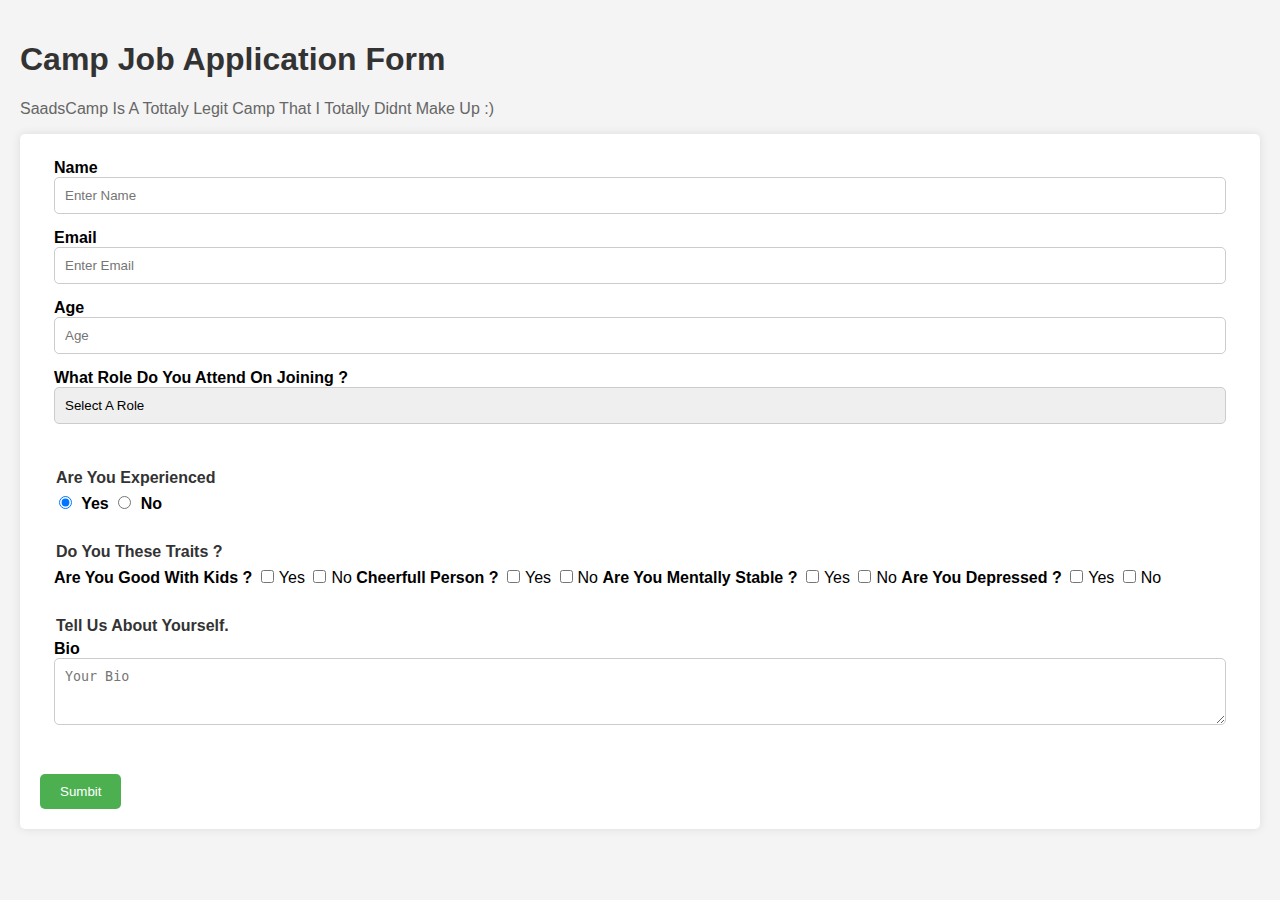
<file: campform/index.html>
<!DOCTYPE html>
<html lang="en">

<head>
    <meta charset="UTF-8">
    <meta name="viewport" content="width=device-width, initial-scale=1.0">
    <link rel="stylesheet" href="styles.css" />
    <title>SaadsCamp</title>
</head>

<body>

    <h1 id="title">Camp Job Application Form</h1>
    <p id="description">
        SaadsCamp Is A Tottaly Legit Camp That I Totally Didnt Make Up :)
    </p>
    <form id="survey-form">
        <fieldset>
            <!-- name -->
            <label id="name-label" for="name">Name</label>
            <input type="text" id="name" name="name" placeholder="Enter Name" required />
            <!-- email -->
            <label id="email-label" for="email">Email</label>
            <input type="email" id="email" name="email" placeholder="Enter Email" required />
            <!-- age -->
            <label id="number-label" for="age">Age</label>
            
            <input type="number" id="number" name="age" min="18" max="21" placeholder="Age" />
            <!-- role -->
            <label id="role-label" for="role" >
                What Role Do You Attend On Joining ?
            </label>
            <select id="dropdown" name="role">
                <option selected>Select A Role</option>
                <option value="1">Web Developer Counsellor</option>
                <option value="2">App Developer Counsellor</option>
                <option value="3">Game Developer Counsellor</option>
            </select>
        </fieldset>
        <fieldset>
            <legend>Are You Experienced</legend>
            <!-- are you experienced ? -->
            <label id="label-yes" >
                <input type="radio" name="experienced" value="yes" checked /> Yes
            </label>
            <label id="label-no">
                <input type="radio" name="experienced" value="no" /> No
            </label>
        </fieldset>
        <!-- traits -->
        <fieldset>
            <legend>Do You These Traits ?</legend>
            <!-- Question #1 -->
            <label for="good-with-kids">Are You Good With Kids ?</label>
            <input id="traits-chbx" type="checkbox" name="good-with-kids" value="yes" />Yes        
            <input id="traits-chbx" type="checkbox" name="good-with-kids" value="no" />No     
            <!-- Question #2 -->
            <label for="cheerful-person">Cheerfull Person ?</label>
            <input id="traits-chbx" type="checkbox" name="cheerful-person" value="yes" />Yes        
            <input id="traits-chbx" type="checkbox" name="cheerful-person" value="no" />No     
            <!-- Question #3 -->
            <label for="mentally-stable">Are You Mentally Stable ?</label>
            <input id="traits-chbx" type="checkbox" name="mentally-stable" value="yes" />Yes        
            <input id="traits-chbx" type="checkbox" name="mentally-stable" value="no" />No     
            <!-- Question #4 -->
            <label for="depression">Are You Depressed ?</label>
            <input id="traits-chbx" type="checkbox" name="depression" value="yes" />Yes        
            <input id="traits-chbx" type="checkbox" name="depression" value="no" />No        
        </fieldset>

        <fieldset>
            <legend>Tell Us About Yourself.</legend>
            <label for="bio">
                Bio
            </label>
            <textarea id="bio" name="bio" cols="30" rows="3" placeholder="Your Bio" required></textarea>
        </fieldset>
        
        <button id="submit" type="submit" name="submit">Sumbit</button>


    </form>


</body>

</html>
</file>
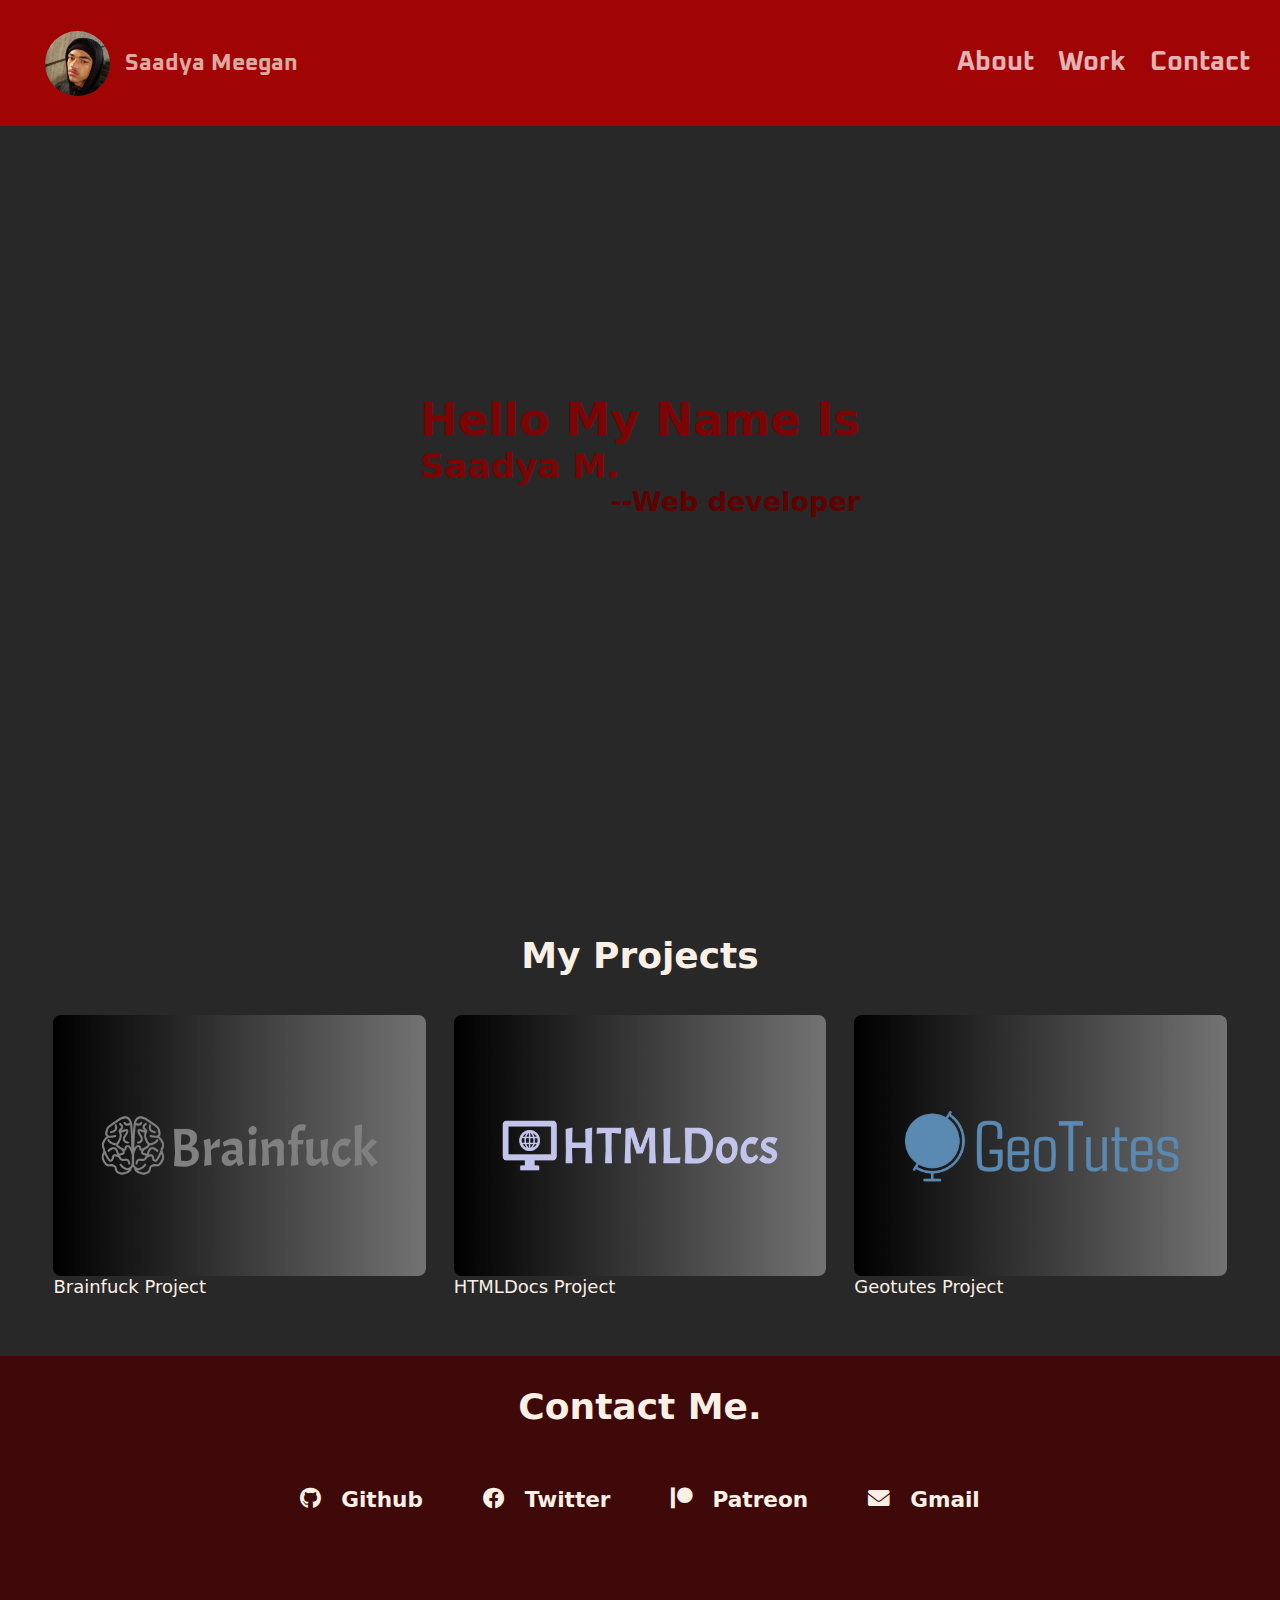
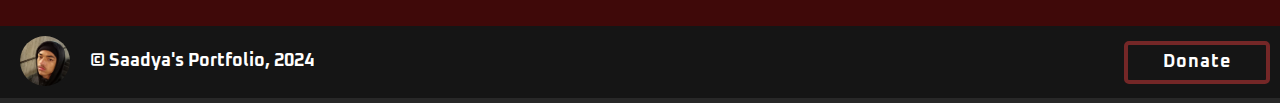
<file: saadya-profolio/index.html>
<!doctype html>
<html lang="en">
  <head>
    <meta charset="UTF-8" />
    <meta name="viewport" content="width=device-width, initial-scale=1.0" />
    <link
      href="https://fonts.googleapis.com/css?family=Anton%7CBaskervville%7CRaleway&display=swap"
      rel="stylesheet"
    />
    <link rel="preconnect" href="https://fonts.googleapis.com" />
    <link rel="preconnect" href="https://fonts.gstatic.com" crossorigin />
    <link
      href="https://fonts.googleapis.com/css2?family=Jaro:opsz@6..72&display=swap"
      rel="stylesheet"
    />
    <link rel="preconnect" href="https://fonts.googleapis.com" />
    <link rel="preconnect" href="https://fonts.gstatic.com" crossorigin />
    <link rel="preconnect" href="https://fonts.googleapis.com" />
    <link rel="preconnect" href="https://fonts.gstatic.com" crossorigin />
    <link
      href="https://fonts.googleapis.com/css2?family=Oxanium:wght@200..800&family=Space+Grotesk&display=swap"
      rel="stylesheet"
    />
    <link
      rel="stylesheet"
      href="https://cdnjs.cloudflare.com/ajax/libs/font-awesome/6.0.0-beta3/css/all.min.css"
    />
    <link rel="stylesheet" href="./styles.css" />
    <title>Portfolio - Saadya Meegan</title>
  </head>
  <body>
    <!-- navbar  -->
    <header class="header">
      <!-- logo -->
      <section class="header-container">
        <figure class="header-logo-container">
          <img src="./imgs/pfp.png" alt="Logo" id="nav-logo" />
          <figcaption class="oxanium">Saadya Meegan</figcaption>
        </figure>
        <script>
          // redirect to guthub
          const redirectToGitHubPage = document.getElementById("nav-logo");
          redirectToGitHubPage.onclick = () => {
            window.open(
              "https://github.com/AlexIsTripping/my-Freecodecamp-projects",
              "_blank"
            );
          };
        </script>
      </section>

      <section class="header-container">
        <!-- anchors -->
        <nav class="header-nav-container" id="navbar">
          <ul class="nav-anchor-links-list">
            <li class="nav-anchor-link-list">
              <a
                target="_self"
                href="#welcome-section"
                class="nav-anchor-link oxanium"
                >About</a
              >
            </li>
            <li class="nav-anchor-link-list">
              <a target="_self" href="#work" class="nav-anchor-link oxanium"
                >Work</a
              >
            </li>
            <li class="nav-anchor-link-list">
              <a target="_self" href="#contact" class="nav-anchor-link oxanium"
                >Contact</a
              >
            </li>
          </ul>
        </nav>
      </section>
    </header>
    <!-- main content -->
    <main class="main-content">
      <!-- title -->
      <section class="main-section main-section-about" id="welcome-section">
        <!--header  -->
        <header class="main-section-header header-about">
          <h2 class="main-section-heading welcome-heading text-center">
            Hello My Name Is
          </h2>
          <h2
            class="main-section-header welcome-heading main-section-header-heading-name text-left"
          >
            Saadya M.
          </h2>
          <h4 class="main-section-sub-heading welcome-sub-heading text-right">
            --Web developer
          </h4>
        </header>
      </section>
      <!-- my  projects -->
      <section class="main-section" id="work">
        <header class="main-section-header">
          <h2 class="main-section-heading">My Projects</h2>
        </header>
        <span class="project-cards-wrapper">
          <span class="project-card project-card-1">
            <figure class="project-card-img-container">
              <img
                class="project-card-img"
                src="./imgs/project-imgs/brianfuck -  logo.png"
                alt="BrainFuck Slide 1"
                id="project-card-1-img-1"
              />
              <img
                class="project-card-img"
                src="./imgs/project-imgs/brainfuck - 1.png"
                alt="BrainFuck Slide 2"
                id="project-card-1-img-2"
              />
              <img
                class="project-card-img"
                src="./imgs/project-imgs/brainfuck - 2.png"
                alt="BrainFuck Slide 3"
                id="project-card-1-img-3"
              />

              <figcaption>Brainfuck Project</figcaption>
            </figure>
          </span>
          <span class="project-card project-card-2">
            <figure class="project-card-img-container">
              <img
                class="project-card-img"
                src="./imgs/project-imgs/htmldocs - logo.png"
                alt="HTMLDocs Slide 1"
                id="project-card-2-img-1"
              />
              <img
                class="project-card-img"
                src="./imgs/project-imgs/htmldocs - 1.png"
                alt="HTMLDocs Slide 2"
                id="project-card-2-img-2"
              />
              <img
                class="project-card-img"
                src="./imgs/project-imgs/htmldocs - 2.png"
                alt="HTMLDocs Slide 3"
                id="project-card-2-img-3"
              />
              <img
                class="project-card-img"
                src="./imgs/project-imgs/htmldocs - 3.png"
                alt="HTMLDocs Slide 4"
                id="project-card-2-img-4"
              />

              <figcaption>HTMLDocs Project <i ></i></figcaption>
            </figure>
          </span>
          <span class="project-card project-card-3">
            <figure class="project-card-img-container">
              <img
                class="project-card-img"
                src="./imgs/project-imgs/Geotutes - logo.png"
                alt="Geotutes Slide 1"
                id="project-card-3-img-1"
              />
              <img
                class="project-card-img"
                src="./imgs/project-imgs/Geotutes - 1.png"
                alt="Geotutes Slide 2"
                id="project-card-3-img-2"
              />
              <img
                class="project-card-img"
                src="./imgs/project-imgs/Geotutes - 2.png"
                alt="Geotutes Slide 3"
                id="project-card-3-img-3"
              />
              <img
                class="project-card-img"
                src="./imgs/project-imgs/Geotutes - 3.png"
                alt="Geotutes Slide 4"
                id="project-card-3-img-4"
              />
              <figcaption>Geotutes Project</figcaption>
            </figure>
          </span>
        </span>
      </section>
      <!-- contact -->
      <section class="main-section" id="contact">
        <header class="main-section-header">
          <h2 class="main-section-heading" id="contact-me-header">
            Contact Me.
          </h2>
        </header>
        <span class="contact-socials-wrapper">
          <span class="contact-social-container contact-social-1-card">
            <i class="contact-social-icon fab fa-github"></i>
            <p class="contact-social-p">Github</p>
          </span>
          <span class="contact-social-container contact-social-2-card">
            <i class="contact-social-icon fab fa-facebook"></i>
            <p class="contact-social-p">Twitter</p>
          </span>
          <span class="contact-social-container contact-social-3-card">
            <i class="contact-social-icon fab fa-patreon"></i>
            <p class="contact-social-b">Patreon</p>
          </span>
          <span class="contact-social-container contact-social-4-card">
            <i class="contact-social-icon fas fa-envelope"></i>
            <p class="contact-social-b">Gmail</p>
          </span>
          <script>
            const contactMeOnMySocialsBtnLol = [
              document.querySelector(".contact-social-1-card"),
              document.querySelector(".contact-social-2-card"),
              document.querySelector(".contact-social-3-card"),
              document.querySelector(".contact-social-4-card")
            ];
            contactMeOnMySocialsBtnLol[0].onclick = () => {
              window.open('https://github.com/AlexIsTripping/my-Freecodecamp-projects');
            }
            contactMeOnMySocialsBtnLol[1].onclick = () => {
              window.open('https://x.com/SaadsIsTripping');
            }
            contactMeOnMySocialsBtnLol[2].onclick = () => {
              window.open('https://www.patreon.com/user?u=130428253', '_blank');
            }
            contactMeOnMySocialsBtnLol[3].onclick = () => {
              window.open('https://www.snmeeg@gmail.com', '_blank');
            }

          </script>
        </span>
      </section>

      <footer class="--footer oxanium" id="footer">
        <span class="flex_container">
          <span class="footer_logo_icon_container">
            <img
              src="./imgs/pfp.png"
              alt="Logo icon"
              id="footer_logo_icon"
              width="100%"
            />
            <script>
              footerLogoIcon = document.getElementById("footer_logo_icon");
              footerLogoIcon.onclick = () => {
                window.location.href = "./index.php";
              };
            </script>
          </span>
          <!-- copywrite -->
          <span class="footer_copywrite_container">
            <p id="footer_copywrite" class="oxanium">
              © Saadya's Portfolio, 2024
            </p>
          </span>
        </span>
        <span class="footer_contact_btn_container">
          <button id="footer_donate_btn" class="oxanium" type="button">
            Donate
          </button>
          <script>
            const footerDonateBtn = document.getElementById("footer_donate_btn");
            footerDonateBtn.onclick = () => {
              window.open('https://www.patreon.com/user?u=130428253&fan_landing=true&view_as=public', '_blank')
            };
          </script>
        </span>
      </footer>
    </main>

    <!-- freecodecamp needs to see my code imma add it here as well but you can go to my github if you want the code -->
    <script>
      const projectCards = [
        document.querySelector(".project-card-1"),
        document.querySelector(".project-card-2"),
        document.querySelector(".project-card-3"),
      ];

      projectCards[0].onclick = () => {
        window.open('https://github.com/AlexIsTripping/my-Freecodecamp-projects/tree/main/brainfuck-site', '_blank');
      }

      projectCards[1].onclick = () => {
        window.open('https://github.com/AlexIsTripping/my-Freecodecamp-projects/tree/main/html-documentation', '_blank');
      }

      projectCards[2].onclick = () => {
        window.open('https://github.com/AlexIsTripping/my-Freecodecamp-projects/tree/main/GeoTutes', '_blank');
      }

      const proj_img_cards = [
        [
          document.getElementById("project-card-1-img-1"),
          document.getElementById("project-card-1-img-2"),
          document.getElementById("project-card-1-img-3"),
        ],
        [
          document.getElementById("project-card-2-img-1"),
          document.getElementById("project-card-2-img-2"),
          document.getElementById("project-card-2-img-3"),
          document.getElementById("project-card-2-img-4"),
        ],
        [
          document.getElementById("project-card-3-img-1"),
          document.getElementById("project-card-3-img-2"),
          document.getElementById("project-card-3-img-3"),
          document.getElementById("project-card-3-img-4"),
        ],
      ];

      let timerForSlides = [0, 0, 0];
      let hoverIntervals = [null, null, null];

      function startTimer(cardIndex) {
        hoverIntervals[cardIndex] = setInterval(() => {
          timerForSlides[cardIndex]++;
          console.log(
            `Timer for card ${cardIndex + 1}: ${timerForSlides[cardIndex]}`
          );

          proj_img_cards[cardIndex].forEach(
            (img) => (img.style.display = "none")
          );

          let slideIndex =
            timerForSlides[cardIndex] % proj_img_cards[cardIndex].length;
          proj_img_cards[cardIndex][slideIndex].style.display = "block";
          console.log(`Show slide ${slideIndex + 1} for card ${cardIndex + 1}`);
        }, 1000);
      }

      function stopTimer(cardIndex) {
        clearInterval(hoverIntervals[cardIndex]);
        proj_img_cards[cardIndex].forEach(
          (img) => (img.style.display = "none")
        );
        proj_img_cards[cardIndex][0].style.display = "block";
        timerForSlides[cardIndex] = 0;
      }

      projectCards.forEach((card, index) => {
        card.addEventListener("mouseenter", () => startTimer(index));
        card.addEventListener("mouseleave", () => stopTimer(index));
      });
    </script>
    <!-- <script src="./work-cards.js"></script> -->
  </body>
</html>
</file>
<file: campform/styles.css>
body {
    font-family: Arial, sans-serif;
    background-color: #f4f4f4;
    margin: 0;
    padding: 20px;
}

#survey-form {
    background-color: #fff;
    padding: 20px;
    border-radius: 5px;
    box-shadow: 0 0 10px rgba(0, 0, 0, 0.1);
}

h1 {
    color: #333;
}

p {
    color: #666;
}

label {
    font-weight: bold;
}

input[type="text"],
input[type="email"],
input[type="number"],
textarea,
select {
    width: 100%;
    padding: 10px;
    margin-bottom: 15px;
    border: 1px solid #ccc;
    border-radius: 5px;
    box-sizing: border-box;
}

select {
    appearance: none;
}

button {
    background-color: #4CAF50;
    color: white;
    padding: 10px 20px;
    border: none;
    border-radius: 5px;
    cursor: pointer;
}

fieldset {
    border: none;
    margin-bottom: 20px;
}

legend {
    font-weight: bold;
    color: #333;
}

input[type="radio"],
input[type="checkbox"] {
    margin-right: 5px;
}

#traits-chbx label {
    margin-right: 15px;
}
</file>
<file: saadya-profolio/styles.css>
/* © Saadya Meegans Code - All Right Reserved */
@import url(./data.css); /* import data  */
@import url(./animation-keyframes.css); /* import keyframes  */
@import url(./about-animation.css); /* this is the abouts background animation */
@import url(./my-project-animation.css); /* with will import the animation for work section  */

:root {
  /* logo */
  --logo-color-color1: #151515;
  --logo-color-color2: #3c0303;

  /* about heading */
  --about-bg-color-color1: #151515;
  --about-bg-color-color2: #3c0303;
  --about-bg-color-color3: #830202;
  --about-bg-color-color4: #c40808;

  --text-heading-color: #7b0404;
  --text-sub-heading-color: #5d0101;

  /* work data */
  --work-color1: #737373;
  --work-color2: #333333;
}

/* logo */
@keyframes logoPfp {
  0% {
    width: 10%;
    background: linear-gradient(
      45deg,
      var(--logo-color-color1) 0%,
      var(--logo-color-color1) 10%
    );
  }
  10% {
    border-top-right-radius: 50%;
    border-bottom-right-radius: 20%;
  }
  25% {
    width: 25%;
    background: linear-gradient(
      45deg,
      var(--logo-color-color1) 0%,
      var(--logo-color-color2) 10%,
      var(--logo-color-color2) 25%
    );
  }
  35% {
    border-bottom-right-radius: 20%;
    border-top-right-radius: 50%;
  }
  50% {
    width: 50%;
    background: linear-gradient(
      45deg,
      var(--logo-color-color1) 0%,
      var(--logo-color-color2) 10%,
      var(--logo-color-color1) 25%,
      var(--logo-color-color1) 50%
    );
  }
  65% {
    border-bottom-right-radius: 20%;
    border-top-right-radius: 50%;
  }

  75% {
    width: 75%;
    background: linear-gradient(
      45deg,
      var(--logo-color-color1) 0%,
      var(--logo-color-color2) 10%,
      var(--logo-color-color1) 25%,
      var(--logo-color-color2) 50%,
      var(--logo-color-color2) 75%
    );
  }

  100% {
    width: 60%;
    background: linear-gradient(
      45deg,
      var(--logo-color-color1) 0%,
      var(--logo-color-color2) 10%,
      var(--logo-color-color1) 25%,
      var(--logo-color-color2) 50%,
      var(--logo-color-color2) 75%,
      var(--logo-color-color2) 100%
    );
  }
}

/* About Section Animated Background  */
@keyframes AboutSection {
  0% {
    background: linear-gradient(
      to bottom right,
      var(--about-bg-color-color1),
      var(--about-bg-color-color2)
    );
  }
  10% {
    background: linear-gradient(
      to bottom right,
      var(--about-bg-color-color2),
      var(--about-bg-color-color1)
    );
  }
  20% {
    background: linear-gradient(
      to bottom right,
      var(--about-bg-color-color1),
      var(--about-bg-color-color2)
    );
  }
  30% {
    background: linear-gradient(
      to bottom right,
      var(--about-bg-color-color2),
      var(--about-bg-color-color1)
    );
  }
  40% {
    background: linear-gradient(
      to bottom right,
      var(--about-bg-color-color1),
      var(--about-bg-color-color2)
    );
  }
  50% {
    background: linear-gradient(
      to bottom right,
      var(--logo-color-color2),
      var(--logo-color-color1)
    );
  }
  60% {
    background: linear-gradient(
      to bottom right,
      var(--about-bg-color-color1),
      var(--about-bg-color-color2)
    );
  }
  70% {
    background: linear-gradient(
      to bottom right,
      var(--logo-color-color2),
      var(--logo-color-color1)
    );
  }
  80% {
    background: linear-gradient(
      to bottom right,
      var(--about-bg-color-color1),
      var(--about-bg-color-color2)
    );
  }
  90% {
    background: linear-gradient(
      to bottom right,
      var(--logo-color-color2),
      var(--logo-color-color1)
    );
  }
  100% {
    background: linear-gradient(
      to bottom right,
      var(--about-bg-color-color1),
      var(--about-bg-color-color2)
    );
  }
}

@import url(./data.css);
/* @keyframes work-cards {
  0% {
    background: linear-gradient(
      -45deg,
      var(--work-color1) 0%,
      var(--work-color1) 40%,
      var(--work-color2) 60%,
      var(--work-color2) 100%
    );
  }
  10% {
    background: linear-gradient(
      -45deg,
      var(--work-color2) 0%,
      var(--work-color2) 40%,
      var(--work-color1) 60%,
      var(--work-color1) 100%
    );
  }
  20% {
    background: linear-gradient(
      -45deg,
      var(--work-color1) 0%,
      var(--work-color1) 40%,
      var(--work-color2) 60%,
      var(--work-color2) 100%
    );
  }
  30% {
    background: linear-gradient(
      -45deg,
      var(--work-color2) 0%,
      var(--work-color2) 40%,
      var(--work-color1) 60%,
      var(--work-color1) 100%
    );
  }
  40% {
    background: linear-gradient(
      -45deg,
      var(--work-color1) 0%,
      var(--work-color1) 40%,
      var(--work-color2) 60%,
      var(--work-color2) 100%
    );
  }
  50% {
    background: linear-gradient(
      -45deg,
      var(--work-color2) 0%,
      var(--work-color2) 40%,
      var(--work-color1) 60%,
      var(--work-color1) 100%
    );
  }
  60% {
    background: linear-gradient(
      -45deg,
      var(--work-color1) 0%,
      var(--work-color1) 40%,
      var(--work-color2) 60%,
      var(--work-color2) 100%
    );
  }
  70% {
    background: linear-gradient(
      -45deg,
      var(--work-color2) 0%,
      var(--work-color2) 40%,
      var(--work-color1) 60%,
      var(--work-color1) 100%
    );
  }
  80% {
    background: linear-gradient(
      -45deg,
      var(--work-color1) 0%,
      var(--work-color1) 40%,
      var(--work-color2) 60%,
      var(--work-color2) 100%
    );
  }
  90% {
    background: linear-gradient(
      -45deg,
      var(--work-color2) 0%,
      var(--work-color2) 40%,
      var(--work-color1) 60%,
      var(--work-color1) 100%
    );
  }
  100% {
    background: linear-gradient(
      -45deg,
      var(--work-color1) 0%,
      var(--work-color1) 40%,
      var(--work-color2) 60%,
      var(--work-color2) 100%
    );
  }
} */

@keyframes work-card-1 {
  0% {
    transform: translateY(5px) rotate(-10deg);
  }
  50% {
    transform: translateY(20px) rotate(10deg);
  }
  80% {
    transform: translateY(20px) rotate(-10deg);
  }
  90% {
    transform: translateY(10px) rotate(5deg);
  }
  100% {
    transform: translateY(0px) rotate(0deg);
  }
}
@keyframes work-card-2 {
  0% {
    transform: translateY(5px) rotate(10deg);
  }
  50% {
    transform: translateY(20px) rotate(-10deg);
  }
  80% {
    transform: translateY(20px) rotate(10deg);
  }
  90% {
    transform: translateY(10px) rotate(-5deg);
  }
  100% {
    transform: translateY(0px) rotate(0deg);
  }
}

@keyframes work-card-3 {
  0% {
    transform: translateY(5px) rotate(-10deg);
  }
  50% {
    transform: translateY(20px) rotate(10deg);
  }
  80% {
    transform: translateY(20px) rotate(-10deg);
  }
  90% {
    transform: translateY(10px) rotate(5deg);
  }
  100% {
    transform: translateY(0px) rotate(0deg);
  }
}


@keyframes social-icons {
  0% {
    transform: translateY(0);
  }
  50% {
    transform: translateY(-20px);

  }
  100% {
    transform: translateY(0px);
  }
}

*,
::before,
::after {
  padding: 0;
  margin: 0;
  box-sizing: border-box;
}

html {
  font-size: 62.5%;
}

body {
  width: 100vw;
  height: 100%;
  overflow-x: hidden;
  font-family:
    system-ui,
    -apple-system,
    BlinkMacSystemFont,
    "Segoe UI",
    Roboto,
    Oxygen,
    Ubuntu,
    Cantarell,
    "Open Sans",
    "Helvetica Neue",
    sans-serif;
  font-size: 1.8rem;
  color: linen;
  background-color: #282828;
}

.space-grotesk {
  font-family: "Space Grotesk", sans-serif;
  font-optical-sizing: auto;
  font-weight: 400;
  font-style: normal;
}

.oxanium {
  font-family: "Oxanium", sans-serif;
  font-optical-sizing: auto;
  font-weight: 700;
  font-style: normal;
}

/* navbar */
.header {
  overflow: hidden;
  position: fixed;
  display: flex;
  width: 100%;
  height: 14vh;
  top: 0;
  left: 0;
  justify-content: space-between;
  padding: 0 20px 0 20px;
  z-index: 1;
  background-color: #a10404;
}

.header-container {
  position: relative;
  display: flex;
  width: 100%;
  justify-content: space-between;
  margin: auto 10px;
  padding: 5px;
}

.header-logo-container {
  position: relative;
  display: flex;
  width: 60%;
  height: auto;
  border-radius: 50px;
  cursor: default;
  padding: 10px;
  background-color: transparent;
}

.header-logo-container:hover {
  animation-name: logoPfp;
  animation-duration: 0.4s;
  animation-timing-function: ease-in-out;
  background-color: #151515;
}

.header-logo-container figcaption {
  position: relative;
  display: flex;
  align-self: center;
  font-size: 1.3em;
  opacity: 70%;
  margin: auto 5px;
}

#nav-logo {
  position: relative;
  display: flex;
  width: 65px;
  height: fit-content;
  border-radius: 50%;
  margin: auto 10px auto 0;
  padding: 0;
}

.header-nav-container {
  position: relative;
  display: flex;
  width: 100%;
  height: auto;

  background-color: #000;
}

#navbar {
  position: relative;
  display: flex;
  justify-content: flex-end;
  width: 100%;
  height: auto;
  margin: auto 0 auto 10px;

  background-color: transparent;
}

.nav-anchor-links-list {
  position: relative;
  display: flex;
  width: 50%;
  float: right;
  right: 0;
  top: auto;
  margin: auto 10px;
  padding: 0;

  background-color: transparent;
}

.nav-anchor-links-list li {
  position: relative;
  display: flex;
  width: 100%;
  height: 100%;
  font-size: 1.5em;
  font-weight: 700;
  text-align: center;
  margin: auto 12px;
  padding: 0;
}
/* nav  anchor links */
.nav-anchor-links-list > li > a {
  text-decoration: none;
  opacity: 70%;
  color: #fff;
}

.nav-anchor-links-list > li > a:hover {
  opacity: 100%;
}

.main-content {
  position: relative;
  display: block;
  width: 100vw;
  height: 100%;
  margin: 5px 0;
  padding: 0;

  background-color: transparent;
}

/* sections */
.main-section {
  position: relative;
  display: block;
  width: 100%;
  height: fit-content;
  margin: 0 auto 10px auto;
  padding: 0;
  background-color: transparent;
}

/* main section about */
.main-content .main-section-about {
  position: relative;
  display: block;
  width: 100vw;
  height: 86vw;
  margin: 14vh 0;
  padding: 0;

  background-color: transparent;
}

.main-section-header {
  position: relative;
  display: block;
  width: fit-content;
  height: auto;
  text-align: center;
  justify-content: center;
  margin: 10px auto;
  padding: 0;

  background-color: transparent;
}
/* 
.main-section-header {
  position: relative;
  display: block;
  width: fit-content;
  margin: auto;
} */

.main-section-about {
  position: relative;
  display: block;
  width: fit-content;
  height: fit-content;
  text-align: center;
  justify-content: center;
  margin: 36vh auto auto auto;
  padding: 0;
  background-color: transparent;
}

.main-section-header-heading-name {
  margin: 0 auto auto auto;
}

/* .main-section-header .welcome-heading,
.main-section-header .welcome-sub-heading {
  font-size: 2em;
} */

.main-section-heading {
  font-size: 2em;
}

.main-section-header .welcome-heading {
  color: var(--text-heading-color);
}

.main-section-header .welcome-sub-heading {
  color: var(--text-sub-heading-color);
}

#welcome-section {
  position: relative;
  display: flex;
  width: 100%;
  height: 100vh;
  margin: auto;
  justify-self: center;
  align-items: center;
  animation: AboutSection 1000s ease-in-out 0ms infinite forwards;
  /*   
  background: linear-gradient(
    to bottom right,
    var(--logo-color-color1),
    var(--logo-color-color2)
  ); */
}

.text-center,
.text-left,
.text-right {
  position: relative;
  width: fit-content;
  height: auto;
}

.text-center {
  text-align: center;
  font-size: 2.5em;
}

.text-left {
  width: 100%;
  margin-left: 0;
  right: 0;
  text-align: left;
  font-size: 1.9em;
}

.text-right {
  width: 100%;
  margin-left: 0;
  right: 0;
  text-align: right;
  font-size: 1.5em;
}

#work {
  box-sizing: border-box;
  position: relative;
  display: block;
  width: 100%;
  height: fit-content;
  margin: 0 auto;
  border: none;
  top: 0;
  align-items: center;
  justify-self: center;
  align-items: center;
  padding: 0;
  padding-top: 20px;
  padding-bottom: 20px;

  background-color: transparent;
}

.project-cards-wrapper {
  position: relative;
  display: flex;
  width: 100%;
  height: auto;
  justify-content: center;
  align-items: center;
  margin: 25px auto;
  padding: 10px 6px;

  background-color: transparent;
}
.project-card {
  position: relative;
  display: block;
  width: 30%;
  height: auto;
  border: 4px solid transparent;
  border-radius: 8px;
  margin: auto 10px;
  padding: 0;
  background-color: transparent;
}

.project-card-img-container {
  position: relative;
  display: block;
  width: 100%;
  height: auto;
  margin: auto;

  background-color: transparent;
}

.project-card-img-container img {
  border-radius: 8px;
}

.project-card-img-container legend {
  display: flex;
  justify-content: space-between;
  font-size: 2em;
}

.pos-right {
  position: relative;;
}



#project-card-1-img-1,
#project-card-2-img-1,
#project-card-3-img-1 {
  display: block;
  position: relative;
  width: 100%;
  height: auto;
  margin: 0;
  padding: 0;
  background-color: transparent;
}

#project-card-1-img-2,
#project-card-1-img-3,
#project-card-2-img-2,
#project-card-2-img-3,
#project-card-2-img-4,
#project-card-3-img-2,
#project-card-3-img-3,
#project-card-3-img-4 {
  display: none;
  position: relative;
  width: 100%;
  height: auto;
  margin: 0;
  padding: 0;
  background-color: transparent;
}

.project-card-1:hover {
  animation: work-card-1 1s linear infinite;
}
.project-card-2:hover {
  animation: work-card-2 1s linear infinite;
}
.project-card-3:hover {
  animation: work-card-3 1s linear infinite;
}

#contact {
  box-sizing: border-box;
  position: relative;
  display: block;
  width: 100%;
  height: 30vh;
  margin: 0 auto;
  border: none;
  top: 0;
  align-items: center;
  justify-self: center;
  align-items: center;
  padding: 0;
  padding-top: 20px;
  padding-bottom: 20px;

  background-color: #3f0909;
}

.contact-socials-wrapper {
  position: relative;
  display: flex;
  width: 100%;
  height: fit-content;
  justify-content: center;
  align-items: center;
  margin: 30px auto;
  padding: 10px 6px;

  background-color: transparent;
}

.contact-social-container {
  position: relative;
  display: flex;
  width: fit-content;
  height: auto;
  font-weight: 700;
  align-self: center;
  border-radius: 8px;
  margin: auto 10px;
  padding: 20px 10px;
 
  background-color: transparent;
}

.contact-social-container:hover {
  box-shadow: 0 4px 8px 0 rgba(0, 0, 0, 0.2), 0 6px 20px 0 rgba(0, 0, 0, 0.19);
  color: #bfbdbd;
  background-color: #581616;
  animation: social-icons 1s linear 1;

}

.contact-social-container i, .contact-social-container p {
  display: flex;
  justify-content: center;
  align-items: center;
  text-align: center;
  font-size: 1.2em;
  margin: auto 10px;
}


/* footer */
.--footer {
  position: relative;
  display: flex;
  width: 100vw;
  height: 8vh;
  justify-content: space-between;
  margin: 0;
  padding-top: 10px;
  padding-bottom: 10px;
  padding-right: 10px;
  padding-left: 10px;

  background-color: #151515;
}

.flex_container {
  position: relative;
  display: flex;
  width: fit-content;
  height: auto;
  margin: 0;
  padding: 0;
}

.footer_logo_icon_container {
  position: relative;
  display: block;
  width: 50px;
  height: auto;
  margin: auto 10px;
  padding: 0;

  background-color: transparent;
}

.footer_logo_icon_container img {
  border-radius: 50%;
}


.footer_copywrite_container {
  position: relative;
  display: block;
  width: fit-content;
  height: auto;
  margin: auto 10px;
  padding: 0;

  background-color: transparent;
}

#footer_copywrite {
  overflow: hidden;
  position: relative;
  width: fit-content;
  height: auto;
  font-size: 1em;
  margin: auto;
  padding: 0;

  color: #fff;
  background-color: transparent;
}

.footer_donate_btn_container {
  position: relative;
  display: flex;
  width: fit-content;
  height: auto;
  margin: auto 10px;
  padding: 0;

  background-color: transparent;
}

#footer_donate_btn {
  position: relative;
  display: flex;
  width: fit-content;
  height: auto;
  outline: none;
  border: 4px solid #742727;
  border-radius: 5px;
  font-size: 1em;
  justify-content: center;
  align-items: center;
  letter-spacing: 1px;
  right: 0;
  margin: 5px 0;
  padding: 6px 35px;

  color: #ffffff;
  background-color: transparent;
}

#footer_donate_btn:hover {
  background-color: #742727;
}

@media only screen and (max-width: 1220px) {
  .nav-anchor-links-list {
    display: none;
  }
}


@media only screen and (max-width: 720px) {
  .main-section-heading {
    font-size: 1.8em;
  }
  .project-cards-wrapper {
  display: block;
  justify-content: center;
  align-items: center;
 }
 .project-card {
  position: relative;
  display: block;
  width: 90%;
  height: auto;
  margin: 15px auto;
}
#contact {
  height: fit-content;
}
.contact-socials-wrapper {
  overflow: hidden;
  position: relative;
  display: block;
  width: 100%;
  height: fit-content;
  justify-content: center;
  align-items: center;
}

.contact-social-container {
  position: relative;
  display: flex;
  width: 90%;
  height: auto;
  margin: 15px auto;
}

.--footer {
  position: relative;
  left: 0;
  bottom: 0;
}
}
</file>
